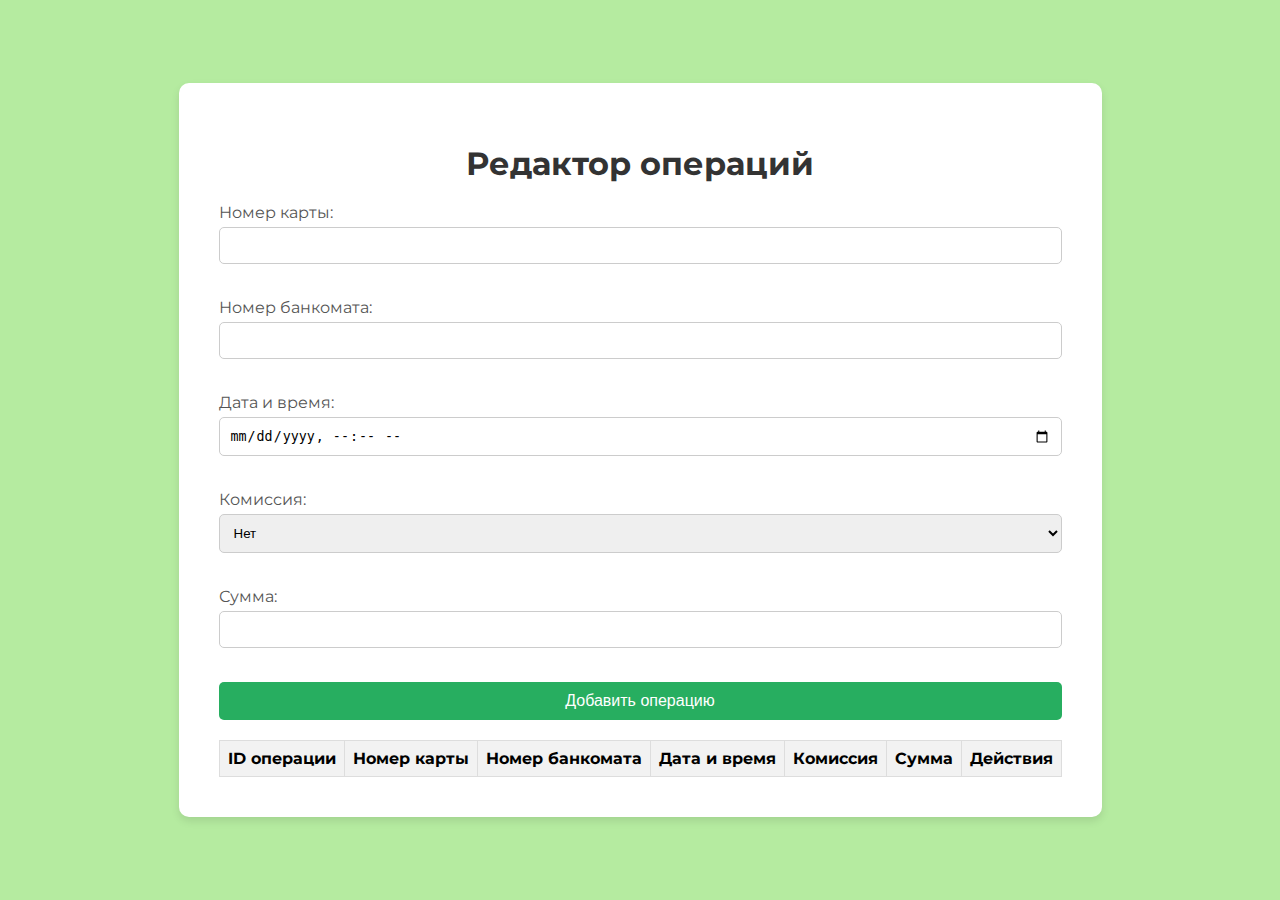
<file: admin.html>
<!DOCTYPE html>
<html lang="ru">
<head>
    <meta charset="UTF-8">
    <meta name="viewport" content="width=device-width, initial-scale=1.0">
    <title>Редактор операций</title>
    <link rel="stylesheet" href="admin.css">
</head>
<link href="https://fonts.googleapis.com/css2?family=Montserrat:wght@400;700&display=swap" rel="stylesheet">
<body>
    <div class="container">
        <h1>Редактор операций</h1>
        <form id="transactionForm">
            <label for="card_number">Номер карты:</label>
            <input type="text" id="card_number" required><br>
            <label for="atm_number">Номер банкомата:</label>
            <input type="number" id="atm_number" required><br>
            <label for="date_time">Дата и время:</label>
            <input type="datetime-local" id="date_time" required><br>
            <label for="commission">Комиссия:</label>
            <select id="commission" required>
                <option value="false">Нет</option>
                <option value="true">Да</option>
            </select><br>
            <label for="amount">Сумма:</label>
            <input type="number" id="amount" required><br>
            <button type="button" onclick="addTransaction()">Добавить операцию</button>
        </form>
        <table id="transactionsTable">
            <thead>
                <tr>
                    <th>ID операции</th>
                    <th>Номер карты</th>
                    <th>Номер банкомата</th>
                    <th>Дата и время</th>
                    <th>Комиссия</th>
                    <th>Сумма</th>
                    <th>Действия</th>
                </tr>
            </thead>
            <tbody>
            </tbody>
        </table>
    </div>
    <script src="admin.js"></script>
</body>
</html>
</file>
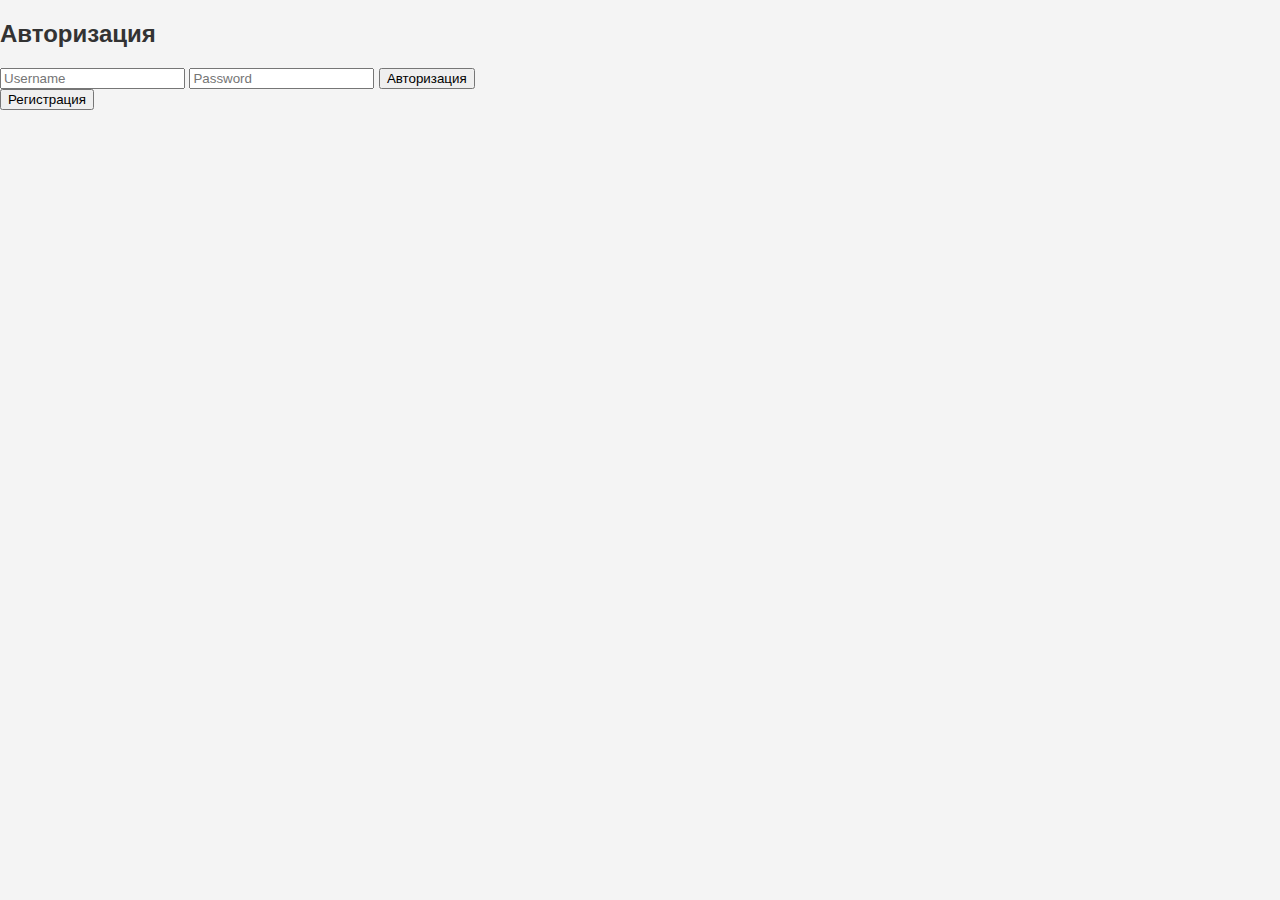
<file: bank.html>
<!DOCTYPE html>
<html lang="ru">

<head>
    <meta charset="UTF-8">
    <meta name="viewport" content="width=device-width, initial-scale=1.0">
    <title>Банк</title>
    <link rel="stylesheet" href="styles.css">
</head>

<body>
    <div class="login-container">
        <h2>Авторизация</h2>
        <form id="loginForm">
            <input type="text" id="username" placeholder="Username" required>
            <input type="password" id="password" placeholder="Password" required>
            <button type="submit">Авторизация</button>
        </form>
        <button onclick="showRegistrationForm()">Регистрация</button>
    </div>

    <div class="register-container" style="display: none;">
        <h2>Регистрация</h2>
        <form id="registerForm">
            <input type="text" id="newUsername" placeholder="New Username" required>
            <input type="password" id="newPassword" placeholder="New Password" required>
            <button type="submit">Регистрация</button>
        </form>
    </div>

    <div class="atm-info-container" style="display: none;">
        <h2 id="greeting">Привет!</h2>
        <table id="atmTable">
            <thead>
                <tr>
                    <th>ID</th>
                    <th>Банк</th>
                    <th>Место</th>
                    <th>Статус</th>
                    <th>Действие</th>
                </tr>
            </thead>
            <tbody>
            </tbody>
        </table>
        <div id="editFormContainer" style="display: none;">
            <h2>Редактирование данных</h2>
            <form id="editForm">
                <input type="hidden" id="editId">
                <input type="text" id="editBankName" placeholder="Bank Name" required>
                <input type="text" id="editLocation" placeholder="Location" required>
                <select id="editStatus" required>
                    <option value="Active">Актив</option>
                    <option value="Inactive">Неактивно</option>
                </select>
                <button type="submit">Сохранить</button>
            </form>
        </div>
        <button onclick="logout()">Выйти</button>
    </div>

    <script src="script.js"></script>
</body>

</html>
</file>
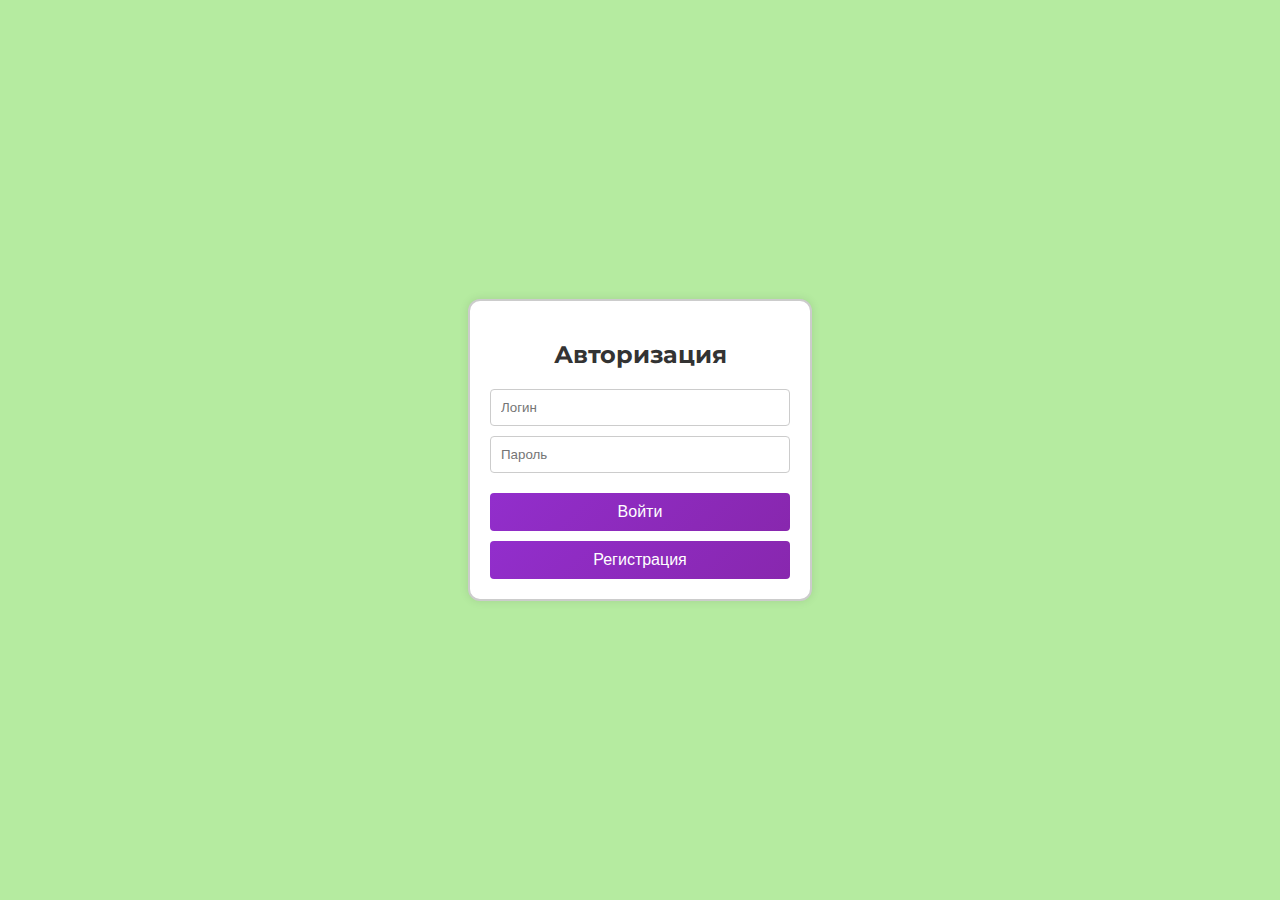
<file: login.html>
<!DOCTYPE html>
<html lang="ru">

<head>
    <meta charset="UTF-8">
    <meta name="viewport" content="width=device-width, initial-scale=1.0">
    <title>Авторизация</title>
    <link rel="stylesheet" href="login.css">
    <link href="https://fonts.googleapis.com/css2?family=Montserrat:wght@400;700&display=swap" rel="stylesheet">
</head>

<body>
    <div class="login-container">
        <h2>Авторизация</h2>
        <form id="loginForm">
            <input type="text" id="username" placeholder="Логин" required>
            <input type="password" id="password" placeholder="Пароль" required>
            <button type="submit">Войти</button>
        </form>
        <button onclick="showRegistrationForm()">Регистрация</button>
    </div>
    <script src="login.js"></script>
</body>

</html>
</file>
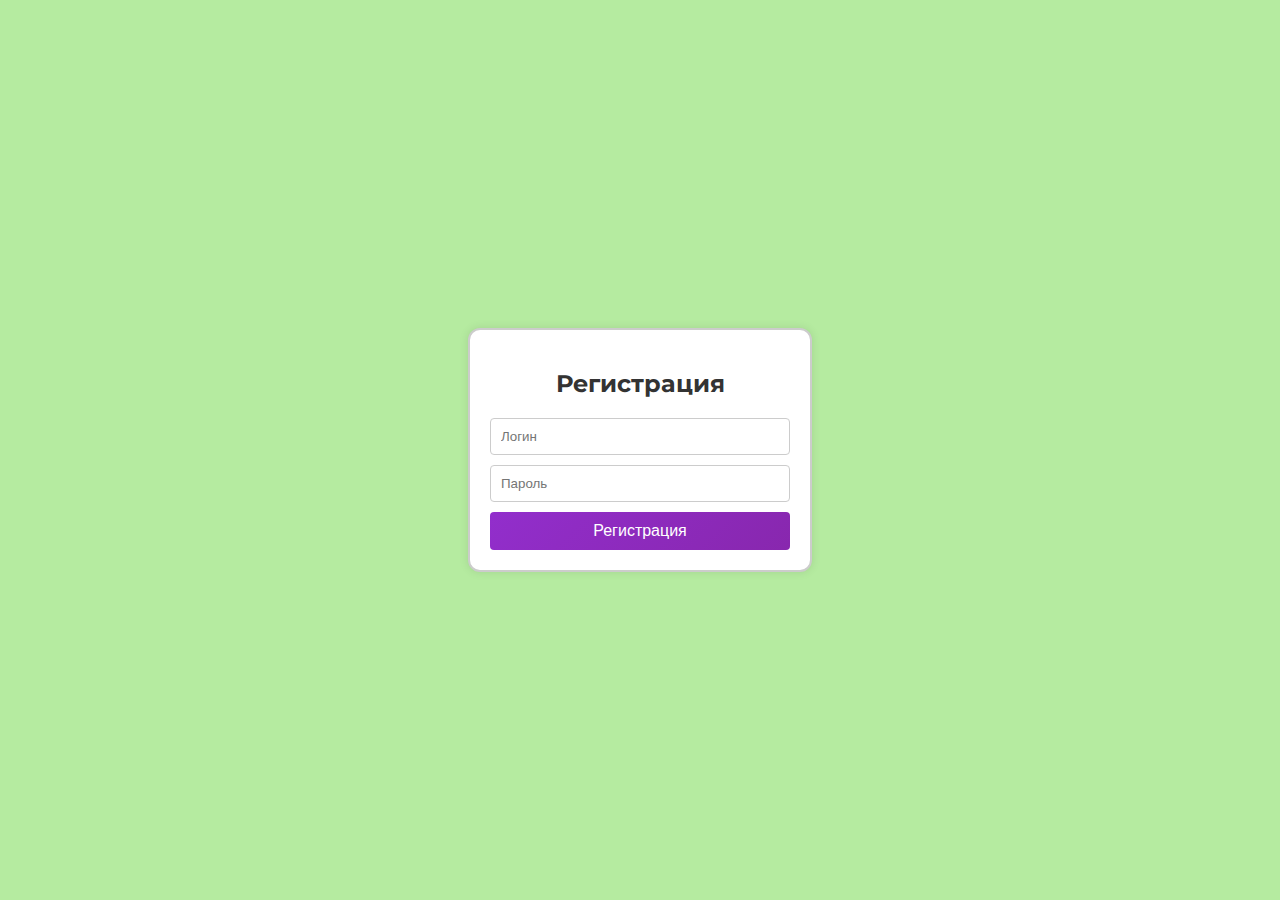
<file: register.html>
<!DOCTYPE html>
<html lang="ru">

<head>
    <meta charset="UTF-8">
    <meta name="viewport" content="width=device-width, initial-scale=1.0">
    <title>Регистрация</title>
    <link rel="stylesheet" href="register.css">
</head>
<link href="https://fonts.googleapis.com/css2?family=Montserrat:wght@400;700&display=swap" rel="stylesheet">

<body>
    <div class="register-container">
        <h2>Регистрация</h2>
        <form id="registerForm">
            <input type="text" id="newUsername" placeholder="Логин" required>
            <input type="password" id="newPassword" placeholder="Пароль" required>
            <button type="submit">Регистрация</button>
        </form>
    </div>
    <script src="register.js"></script>
</body>

</html>
</file>
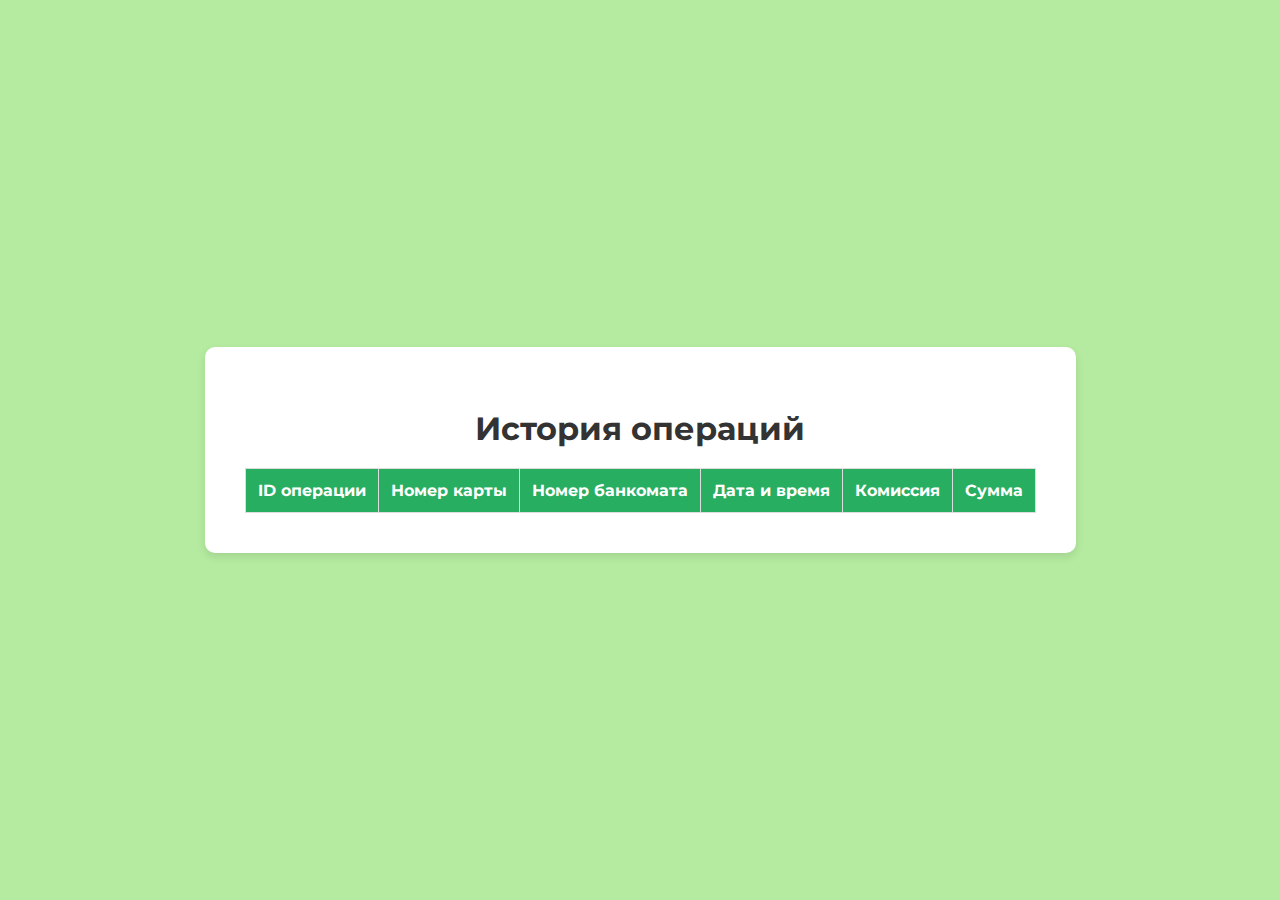
<file: user.html>
<!DOCTYPE html>
<html lang="ru">

<head>
    <meta charset="UTF-8">
    <meta name="viewport" content="width=device-width, initial-scale=1.0">
    <title>История операций</title>
    <link rel="stylesheet" href="user.css">
</head>
<link href="https://fonts.googleapis.com/css2?family=Montserrat:wght@400;700&display=swap" rel="stylesheet">

<body>
    <div class="container">
        <h1>История операций</h1>
        <table id="transactionsTable">
            <thead>
                <tr>
                    <th>ID операции</th>
                    <th>Номер карты</th>
                    <th>Номер банкомата</th>
                    <th>Дата и время</th>
                    <th>Комиссия</th>
                    <th>Сумма</th>
                </tr>
            </thead>
            <tbody>
            </tbody>
        </table>
    </div>
    <script src="user.js"></script>
</body>

</html>
</file>
<file: admin.css>
body {
    font-family: 'Montserrat', sans-serif;
    background-color: #b5eba0;
    margin: 0;
    padding: 0;
    display: flex;
    justify-content: center;
    align-items: center;
    height: 100vh;
}

.container {
    background-color: #fff;
    padding: 40px;
    border-radius: 10px;
    box-shadow: 0 4px 8px rgba(0, 0, 0, 0.1);
    animation: fadeIn 1s ease-in-out;
}

h1 {
    text-align: center;
    color: #333;
    margin-bottom: 20px;
    animation: slideInFromTop 1s ease-in-out;
}

form {
    display: flex;
    flex-direction: column;
}

label {
    margin-bottom: 5px;
    color: #555;
}

input,
select {
    margin-bottom: 15px;
    padding: 10px;
    border: 1px solid #ccc;
    border-radius: 5px;
    transition: border-color 0.3s ease-in-out;
}

input:focus,
select:focus {
    border-color: #27AE60;
}

button {
    padding: 10px 20px;
    font-size: 1em;
    color: #fff;
    background-color: #27AE60;
    border: none;
    border-radius: 5px;
    cursor: pointer;
    transition: background-color 0.3s ease-in-out, transform 0.3s ease-in-out;
    animation: bounceIn 1s ease-in-out;
}

button:hover {
    background-color: #27AE60;
    transform: scale(1.05);
}

button+button {
    margin-top: 10px;
}

table {
    width: 100%;
    border-collapse: collapse;
    margin-top: 20px;
    animation: fadeIn 1s ease-in-out;
}

th,
td {
    border: 1px solid #ddd;
    padding: 8px;
    text-align: left;
}

th {
    background-color: #f2f2f2;
}

@keyframes fadeIn {
    from {
        opacity: 0;
    }

    to {
        opacity: 1;
    }
}
</file>
<file: styles.css>
body {
    font-family: 'Montserrat', sans-serif;
    margin: 0;
    padding: 0;
    background-color: #F4F4F4;
    color: #333333;
}

header nav ul li a {
    color: #FFFFFF;
    text-decoration: none;
    position: relative;
    display: inline-block;
    transition: transform 0.3s ease;
}

header nav ul li a::after {
    content: '';
    position: absolute;
    width: 100%;
    height: 2px;
    bottom: 0;
    left: 0;
    background-color: #FFFFFF;
    transform: scaleX(0);
    transform-origin: bottom right;
    transition: transform 0.3s ease;
}

header nav ul li a:hover {
    transform: translateY(-3px);
}

header nav ul li a:hover::after {
    transform: scaleX(1);
    transform-origin: bottom left;
}

header {
    background: linear-gradient(200deg, #8E44AD, #2ECC71);
    color: #FFFFFF;
    padding: 10px 20px;
    text-align: center;
}

header h1 {
    margin: 0;
}

header nav ul {
    list-style: none;
    padding: 0;
}

header nav ul li {
    display: inline;
    margin-right: 10px;
}

header nav ul li a {
    color: #FFFFFF;
    text-decoration: none;
}

header nav ul li a:hover {
    text-decoration: underline;
}

#hero {
    background-image: url('hero-background.jpg');
    background-size: cover;
    background-position: center;
    color: #000000;
    text-align: center;
    padding: 100px 20px;
}

#hero h2 {
    font-size: 2.5em;
    margin-bottom: 20px;
}

#hero p {
    font-size: 1.2em;
    margin-bottom: 30px;
}

.cta-button {
    display: inline-block;
    padding: 10px 20px;
    background: linear-gradient(135deg, #2ECC71, #27AE60);
    color: #FFFFFF;
    text-decoration: none;
    border-radius: 5px;
    margin: 0 10px;
    transition: transform 0.3s ease, box-shadow 0.3s ease;
}

.cta-button:hover {
    transform: scale(1.05);
    box-shadow: 0 4px 10px rgba(0, 0, 0, 0.2);
}

section {
    padding: 50px 20px;
    text-align: center;
}

section h2 {
    font-size: 2em;
    margin-bottom: 20px;
}

section p {
    font-size: 1.2em;
}

section ul {
    list-style: none;
    padding: 0;
}

section ul li {
    font-size: 1.2em;
    margin-bottom: 10px;
}

#contact address {
    font-style: normal;
}

#contact a {
    color: #8E44AD;
    text-decoration: none;
}

#contact a:hover {
    text-decoration: underline;
}

footer {
    background: linear-gradient(135deg, #333333, #444444);
    color: #FFFFFF;
    text-align: center;
    padding: 20px;
}
</file>
<file: login.css>
body {
    font-family: 'Montserrat', sans-serif;
    margin: 0;
    padding: 0;
    background-color: #b5eba0;
    color: #333;
    display: flex;
    justify-content: center;
    align-items: center;
    height: 100vh;
}

.login-container {
    background-color: #fff;
    padding: 20px;
    border-radius: 12px;
    box-shadow: 0 0 10px rgba(0, 0, 0, 0.1);
    width: 300px;
    text-align: center;
    border: 2px solid #ccc;
}

h2 {
    margin-bottom: 20px;
    color: #333;
}

input[type="text"],
input[type="password"] {
    width: calc(100% - 22px);
    padding: 10px;
    margin-bottom: 10px;
    border: 1px solid #ccc;
    border-radius: 4px;
}

button {
    width: 100%;
    padding: 10px;
    border: none;
    border-radius: 4px;
    font-size: 16px;
    cursor: pointer;
    transition: background-color 0.3s;
}

button:last-child {
    margin-top: 10px;
    background: linear-gradient(135deg, #922ecc, #8827ae);
    color: #fff;
}

button:last-child:hover {
    background: linear-gradient(135deg, #922ecc, #8827ae);
}
</file>
<file: register.css>
body {
    font-family: 'Montserrat', sans-serif;
    margin: 0;
    padding: 0;
    background-color: #b5eba0;
    color: #333;
    display: flex;
    justify-content: center;
    align-items: center;
    height: 100vh;
}

.register-container {
    background-color: #fff;
    padding: 20px;
    border-radius: 12px;
    box-shadow: 0 0 10px rgba(0, 0, 0, 0.1);
    width: 300px;
    text-align: center;
    border: 2px solid #ccc;
}

h2 {
    margin-bottom: 20px;
    color: #333;
}

input[type="text"],
input[type="password"] {
    width: calc(100% - 22px);
    padding: 10px;
    margin-bottom: 10px;
    border: 1px solid #ccc;
    border-radius: 4px;
}

button {
    width: 100%;
    padding: 10px;
    border: none;
    border-radius: 4px;
    font-size: 16px;
    cursor: pointer;
    transition: background-color 0.3s;
    background: linear-gradient(135deg, #922ecc, #8827ae);
    color: #fff;
}

button:hover {
    background: linear-gradient(135deg, #8e27ae, #8d2ecc);
}
</file>
<file: user.css>
body {
    font-family: 'Montserrat', sans-serif;
    background-color: #b5eba0;
    margin: 0;
    padding: 0;
    display: flex;
    justify-content: center;
    align-items: center;
    height: 100vh;
}

.container {
    background-color: #fff;
    padding: 40px;
    border-radius: 10px;
    box-shadow: 0 4px 8px rgba(0, 0, 0, 0.1);
    animation: fadeIn 1s ease-in-out;
}

h1 {
    text-align: center;
    color: #333;
    margin-bottom: 20px;
    animation: slideInFromTop 1s ease-in-out;
}

table {
    width: 100%;
    border-collapse: collapse;
    margin-top: 20px;
    animation: fadeIn 1s ease-in-out;
}

th,
td {
    border: 1px solid #ddd;
    padding: 12px;
    text-align: left;
}

th {
    background-color: #27AE60;
    color: white;
}

tr:nth-child(even) {
    background-color: #f2f2f2;
}

tr:hover {
    background-color: #e0e0e0;
}

@keyframes fadeIn {
    from {
        opacity: 0;
    }

    to {
        opacity: 1;
    }
}

@keyframes slideInFromTop {
    from {
        transform: translateY(-100%);
        opacity: 0;
    }

    to {
        transform: translateY(0);
        opacity: 1;
    }
}
</file>
